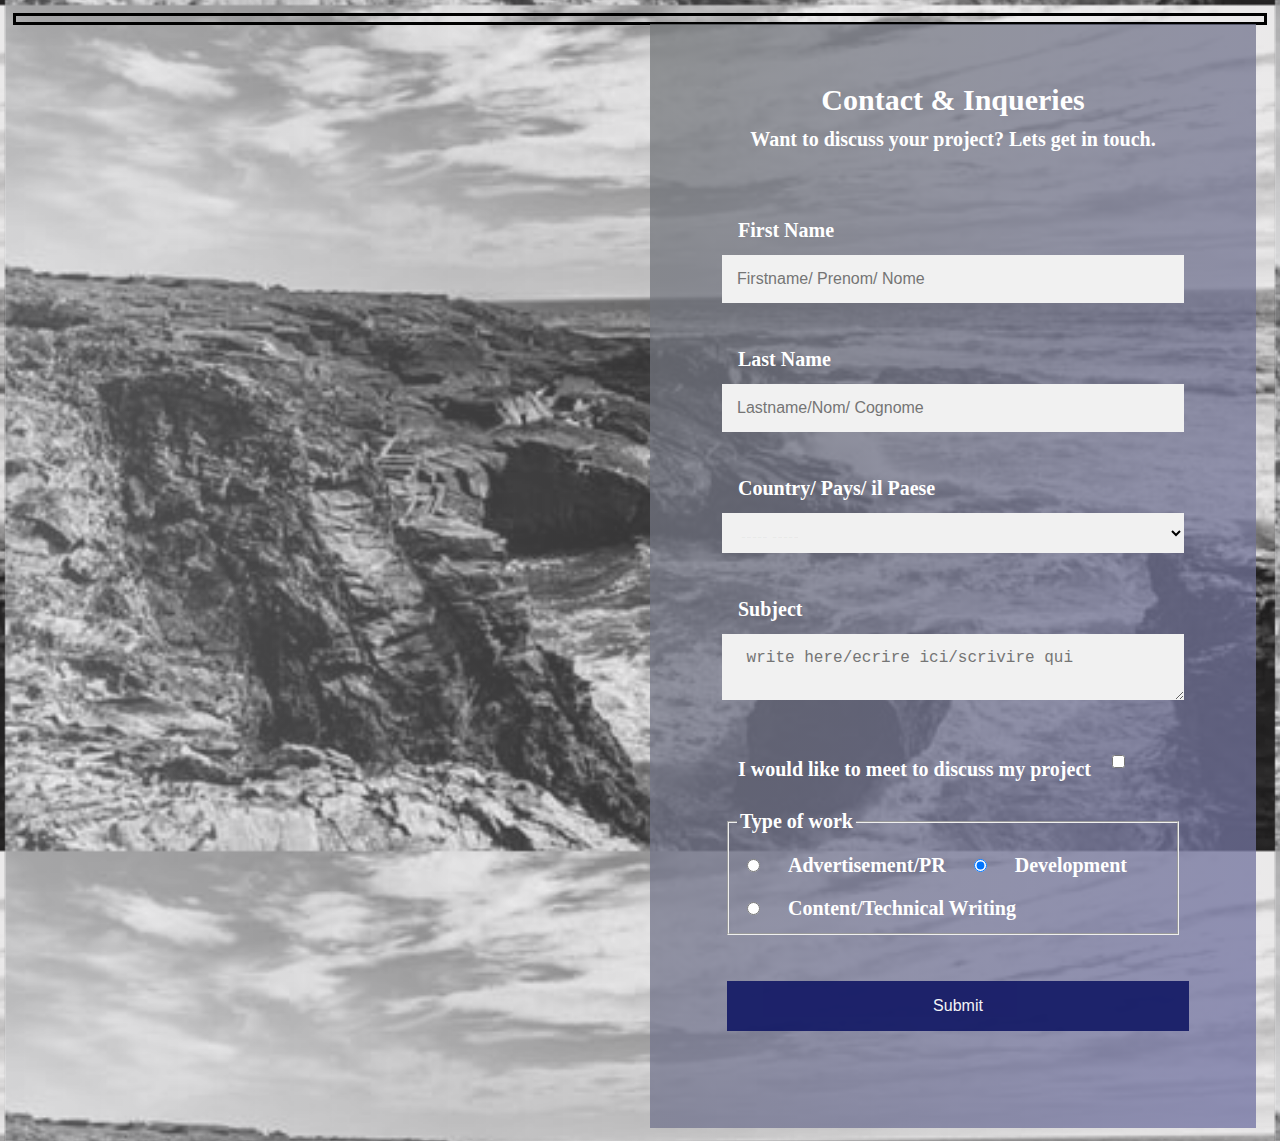
<file: contact.html>
<!DOCTYPE html>
<html lang="en">

<head>
    <meta charset="UTF-8">
    <meta name="viewport" content="width=device-width, initial-scale=1.0">
    <meta http-equiv="X-UA-Compatible" content="ie=edge">
    <title>Contact Portfolio Page</title>
    <link rel="stylesheet" href="styles/styles.css">
</head>

<body>
    <!-- Contact us form starts  -->
    <section class="contact-us-outer-container">
        <div class="contact-us-inner-container">

            <div class="heading-container">
                <h2 class="contact-us-heading">Contact & Inqueries</h2>
                <p>
                    Want to discuss your project? Lets get in touch.
                </p>
            </div>

            <div class="form-container">
                <form action="contact.html" method="POST">
                    <div class="field-container">
                        <div><label for="fname">First Name</label></div>
                        <input type="text" id="fname" name="firstname" placeholder="Firstname/ Prenom/ Nome">
                    </div>

                    <div class="field-container">
                        <div><label for="lname">Last Name</label></div>
                        <input type="text" id="lname" name="lastname" placeholder="Lastname/Nom/ Cognome ">
                    </div>

                    <div class="field-container">
                        <div><label for="country">Country/ Pays/ il Paese</label></div>
                        <select id="country" name="country" class="select-box">
                            <option value="blank">----- -----</option>
                            <option value="australia">Australia/ Australie/</option>
                            <option value="brazil"> Brazil/Brésil/ Brasile</option>
                            <option value="canada">Canada</option>
                            <option value="france">France/ Francia</option>
                            <option value="germany">Germany/Allemagne/ Germania
                            </option>
                            <option value="india">India/Inde</option>
                            <option value="italy">Italy/Italie/Italia</option>
                            <option value="japan">Japan/Japon/Giappone</option>
                            <option value="mexico">Mexico/Mexique/Messico</option>
                            <option value="new-zealand">New Zealand/Nouvelle-Zélande/Nuova Zelanda

                            </option>
                            <option value="portugal">Portugal/Portogallo</option>
                            <option value="spain">Spain/Espagne/Spagna</option>
                            <option value="south-korea">South Korea/Corée du Sud/Corea del Sud
                            </option>
                            <option value="usa">USA/Etats-Unis/Stati Uniti d'America

                            </option>
                            <option value="united-kingdom"> United Kingdom/Royaume-Uni/Regno Unito

                            </option>
                            <option value="other">Other/ Autre Pays/ Altro Paese</option>
                        </select>
                    </div>

                    <div class="field-container">
                        <div><label for="subject">Subject</label></div>
                        <textarea id="subject" name="subject"
                            placeholder=" write here/ecrire ici/scrivire qui"></textarea>
                    </div>

                    <div class="field-container">
                        <div><label for='available'>
                                <input id='available' name='available' type='checkbox' value='is-available' />
                                <span>I would like to meet to discuss my project</span>
                            </label>
                        </div>
                    </div>

                    <div class="field-container">
                        <fieldset>
                            <legend>Type of work</legend>
                            <input id='talk-type-1' name='talk-type' type='radio' value='main-stage'
                                class="radio-input" />

                            <label for='talk-type-1' class='radio-label'>Advertisement/PR</label>
                            <input id='talk-type-2' name='talk-type' type='radio' value='workshop' class="radio-input"
                                checked />
                            <label for='talk-type-2' class='radio-label'>Development</label>
                            <input id='talk-type-3' name='talk-type' type='radio' value='main-stage'
                                class="radio-input" />
                            <label for='talk-type-3' class='radio-label'>Content/Technical Writing</label>

                        </fieldset>
                    </div>

                    <div class="field-container">
                        <input type="submit" value="Submit" class="submit-button">
                    </div>
                </form>
            </div>

        </div>
    </section>
    <!-- Contact us form ends  -->
</body>

</html>
</file>
<file: styles/styles.css>
html {
    scroll-behavior: smooth;
  }
*{
    margin: 5px;
    padding: 3px;
    box-sizing: border-box;
}

.icon-container{
    font-size: 30px;
    position: absolute;
    bottom: 10px;
    left: 43%;
} 
.header{
    color: black;
    height: 100vh ;
    background-image:linear-gradient(to right, rgba(237, 237, 241, 0.329),rgba(150, 144, 146, 0.199)),url(../images/black-mountain.jpg);
    background-size: cover;
    border-style: solid;

}

.header-fr{
    color: black;
    height: 100vh ;
    background-image:linear-gradient(to right, rgba(237, 237, 241, 0.329),rgba(150, 144, 146, 0.199)),url(../images/grey-falls.jpg);
    background-size: cover;
    border-style: solid;
}
.header-it{
    color: black;
    height: 100vh ;
    background-image:linear-gradient(to right, rgba(237, 237, 241, 0.329),rgba(150, 144, 146, 0.199)),url(../images/spiagia-grigio.jpg);
    background-size: contain;
    border-style: solid;
}
 
.heading-main{
    font-size: 72px;
    letter-spacing:15px;
    animation-name: animationFromLeft;
    animation-duration: 1s;
}
.heading-subsection{
   font-size: 38px;
   letter-spacing: 6px;
     /* Add animation to the class */
   animation-name: fadeIn;
   animation-duration: 4;
     }
.heading-subsection-it{
    font-size: 38px;
   letter-spacing: 6px;
   color: floralwhite;
   animation-name: fadeIn;
   animation-duration: 4;
  }
.logo-container{
    color: black;
    font-size: 38px;
    letter-spacing: 3px;
    position:absolute;
    top: 47%;
    left: 39%;
 
}
.logo-container-it{
    color: black;
    font-size: 38px;
    letter-spacing: 3px;
    position:absolute;
    top: 47%;
    left: 39%;
}
.heading{
    font-size: 38px;
    position:absolute;
    top: 60%;
    left: 50.5%;
    transform: translate(-50%,-50%);
}
.heading-it{
    font-size: 38px;
    position:absolute;
    top: 60%;
    left: 50.5%;
    transform: translate(-50%,-50%);
    color: floralwhite;
}
.contact-me-container{
    background-color:rgba(168, 156, 156, 0.507);
    position:fixed;
    bottom: 0px;
    right: 10px;
    color: black; 
    font-size: 20px;
    font-weight: 600;
    color: rgb(13, 12, 94);

    padding: 15px;
    border-radius:15px 15x 0 0;
}
 .linked-in{
     font-size: 16px;
     font-weight: 600;
     color: rgb(13, 12, 94);
        

 }
 .images-head-shot{
  width:250px;
  height:250px;
 }
 .cupa1{
  height:340px;
  width:430px
 }
 .cupa2{
  height:340px;
  width:430px
 }
 .bl-t{
  height:320px;
  width:220px;
 }
 .bli-logo{
  height:320px;
  width:220px;
 }
 .ilovetravel{
  height:320px;
  width:260px;
 }
img{
    float: left;
}
section{ float: right;}
 
body{
    font-family: 'Playfair Display', serif;
    font-size: 20px;
    font-weight: 600;
    color: black;
    background-image:linear-gradient(to right, rgba(237, 237, 241, 0.329),rgba(150, 144, 146, 0.199)),url(../images/black-mountain.jpg);
    border-style: solid;
    background-size: contain;
}   
.about-me{
    flex-wrap:left;
    background-color: whitesmoke;
    border-style: solid;
    border-width: 2px;

}


.academic-background{
    border-style: solid;
    border-width:2px;
    background-color: whitesmoke;
}

.images-bli{
    background-position: left;
}
.work-expirience{
    border-style: solid;
   border-width: 2px;
   background-color: whitesmoke;
}

span{float: left;}

/* skills and langs begins----------------------------------------------------------------------------------- */

.s-l{
   float:left; 
   border-style: solid;
   border-width: 2px;
   background-color: rgb(204, 197, 197);
   width: 98%;
   background-image:linear-gradient(to right, rgba(237, 237, 241, 0.329),rgba(150, 144, 146, 0.199)),url(../images/montreal-grey.jpg);
    background-size: cover;
    font-weight: 900;
    color:black;
    text-align: left;
}
.competences{
    float: left; 
   border-style: solid;
   border-width: 2px;
   background-color: rgb(204, 197, 197);
   width: 98%;
   background-image:linear-gradient(to right, rgba(237, 237, 241, 0.329),rgba(150, 144, 146, 0.199)),url(../images/snowy-hill.jpg);
    background-size: cover;
    font-weight: 900;
    color:black;
}
.lingue-e-piu{
    float: left; 
    border-style: solid;
    border-width: 2px;
    background-color: rgb(204, 197, 197);
    width: 98%;
    background-image:linear-gradient(to right, rgba(250, 250, 255, 0.178),rgba(216, 206, 210, 0.219)),url(../images/spiagia-blanco.jpg);
     background-size:cover ;
     font-weight: 900;
     color:black;
}


/* skills and langs ends here------------------------------------------------------------------------------- */
.future{
    border-style: solid;
   border-width: 2px;
   background-color: rgb(255, 251, 251);

}
.footer{
    border-style: solid;
    border-width: 1px;
    width: 100%;
   background-size: cover;
   background-image:linear-gradient(to right, rgba(237, 237, 241, 0.329),rgba(150, 144, 146, 0.199)),url(../images/black-mountain.jpg);
}
.footer-fr{
    border-style: solid;
    border-width: 1px;
    width: 100%;
   background-size: cover;
   background-image:linear-gradient(to right, rgba(237, 237, 241, 0.329),rgba(150, 144, 146, 0.199)),url(../images/black-mountain.jpg);
    float: left;
}
/*  end of main pages ----------------------------------------------------------------------------------*/


/* CONTACT PAGE AND INQURIES   ------------------------------------------------------------------------ */
/* Full-width input fields */
input[type="text"],
input[type="password"],
textarea,
select {
  font-size: 16px;
  width: 100%;
  padding: 15px;
  margin: 5px 0 16px 0;
  display: inline-block;
  border: none;
  background: #f1f1f1;
}

/* Input fields on focus*/
input[type="text"]:focus,
input[type="password"]:focus,
textarea:focus {
  background-color: #ddd;
  outline: none;
}

.contact-us-outer-container {
  background-image: linear-gradient(to right bottom, #727577bb, #7172a3c2);
  color: white;
}

.contact-us-inner-container {
  max-width: 600px;
  margin: auto;
  padding: 40px 20px;
}

.radio-input {
  margin: 15px;
}
.select-box {
  height: 40px;
}

.submit-button {
  background-color: #111764;
  color: white;
  padding: 16px 20px;
  border: none;
  cursor: pointer;
  width: 100%;
  opacity: 0.9;
  font-size: 16px;
  margin-top: 20px;
}

.submit-button:hover {
  opacity: 1;
}

.heading-container {
  text-align: center;
}

.contact-us-heading {
  font-size: 30px;
}

.field-container {
  margin: 15px;
}

.form-container {
  margin: 20px;
}

/* media screen---------------------------------------------------------------------------------------------- */
 
/* Apply media query on screens smaller than 720px ------------------------------------------------------------*/
@media screen and (max-width: 720px) {
    /* Remove image on smaller screens */
    .header {
      background-image: linear-gradient(to right bottom, #727577bb, #7172a3c2);
    }
    .logo-container {
      font-size: 30px;
      top: 20px;
      left: 20px;
    }
  
    .heading-main {
      font-size: 20px;
      letter-spacing: 20px;
      text-indent: 20px;
    }
  
    .heading-subsection {
      font-size: 10px;
      letter-spacing: 2.3px;
      text-indent: 20px;
    }
  }
  
  .heading-main {
    font-size: 50px;
    font-weight: 400;
    letter-spacing: 35px;
  
    
  }
  
  /* Create an animation */
  @keyframes animationFromLeft {
    0% {
      opacity: 0;
      transform: translateX(-100px);
    }
  
    80% {
      transform: translateX(10px);
      /* transform: rotate(180deg); */
    }
  
    100% {
      opacity: 1;
      transform: translateX(0);
    }
  }
  
  /* Create an animation */
  @keyframes fadeIn {
    0% {
      opacity: 0;
    }
    100% {
      opacity: 1;
    }
  }
</file>
